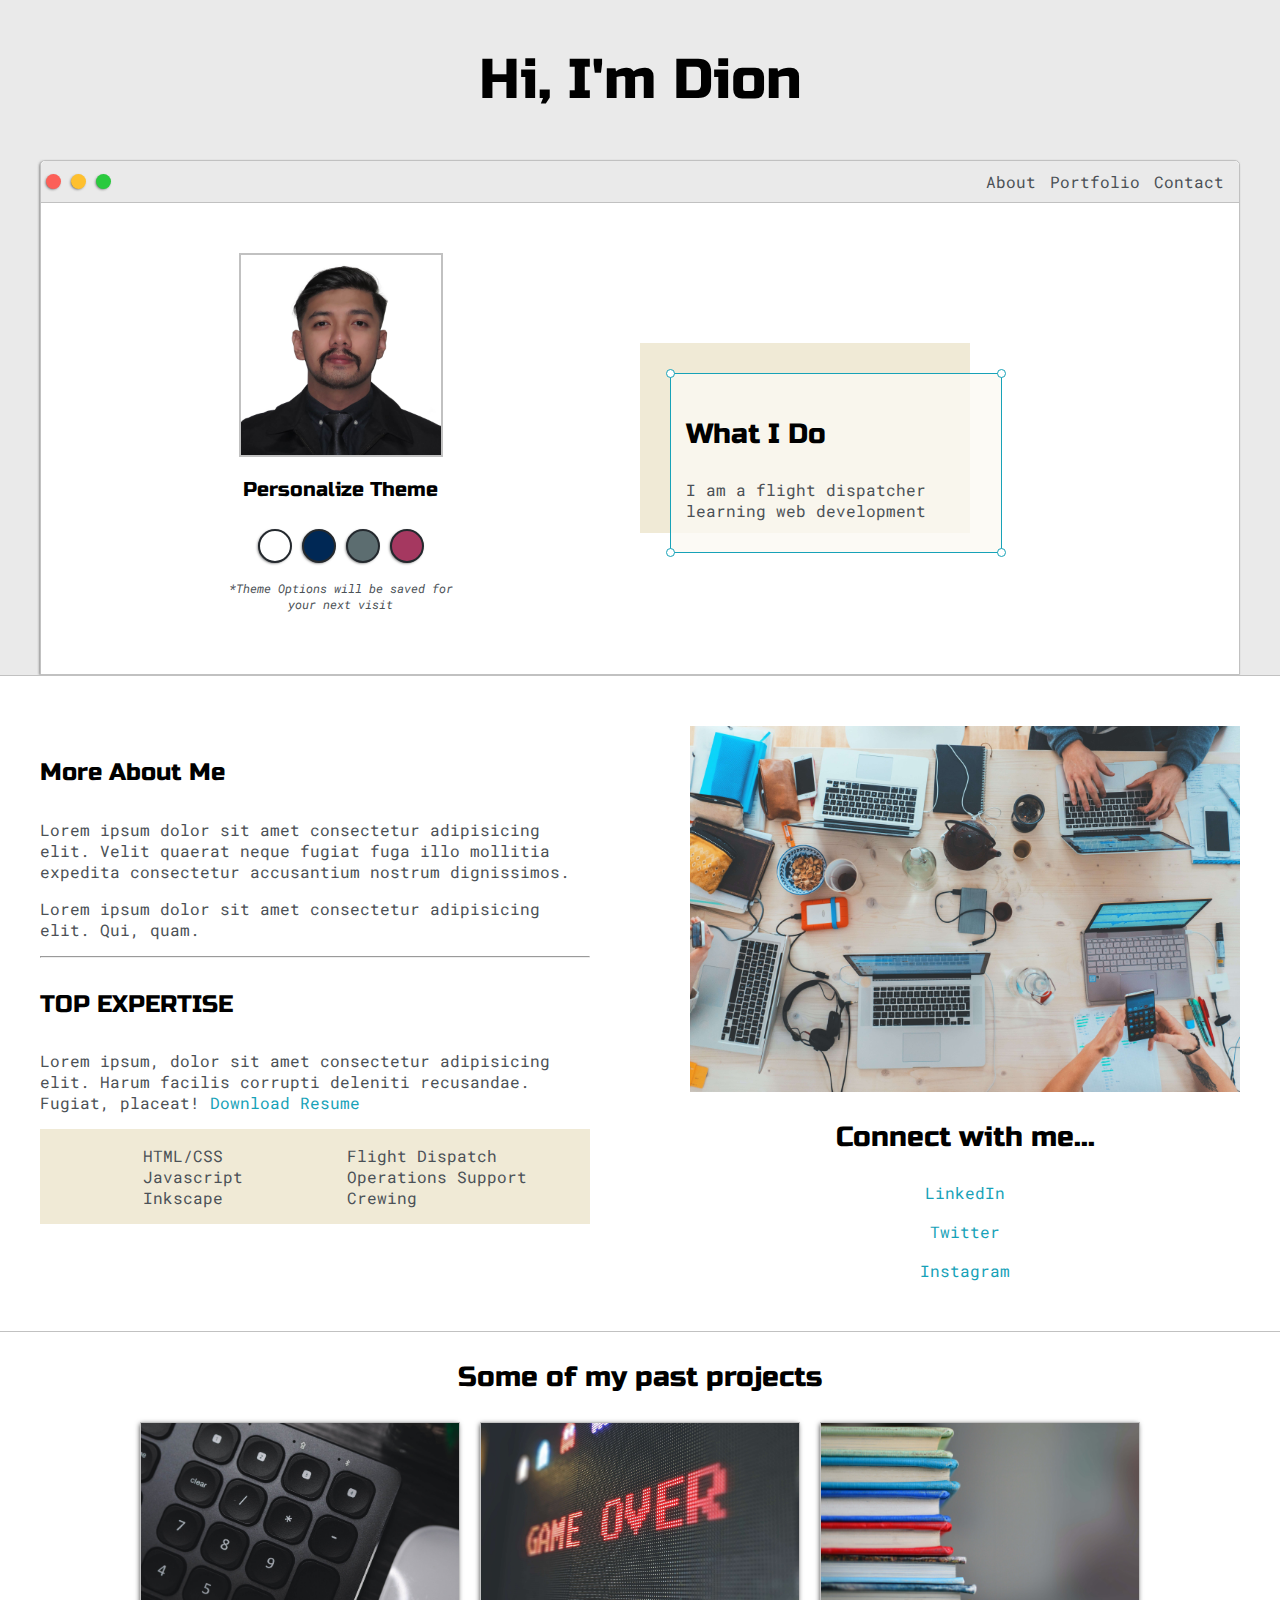
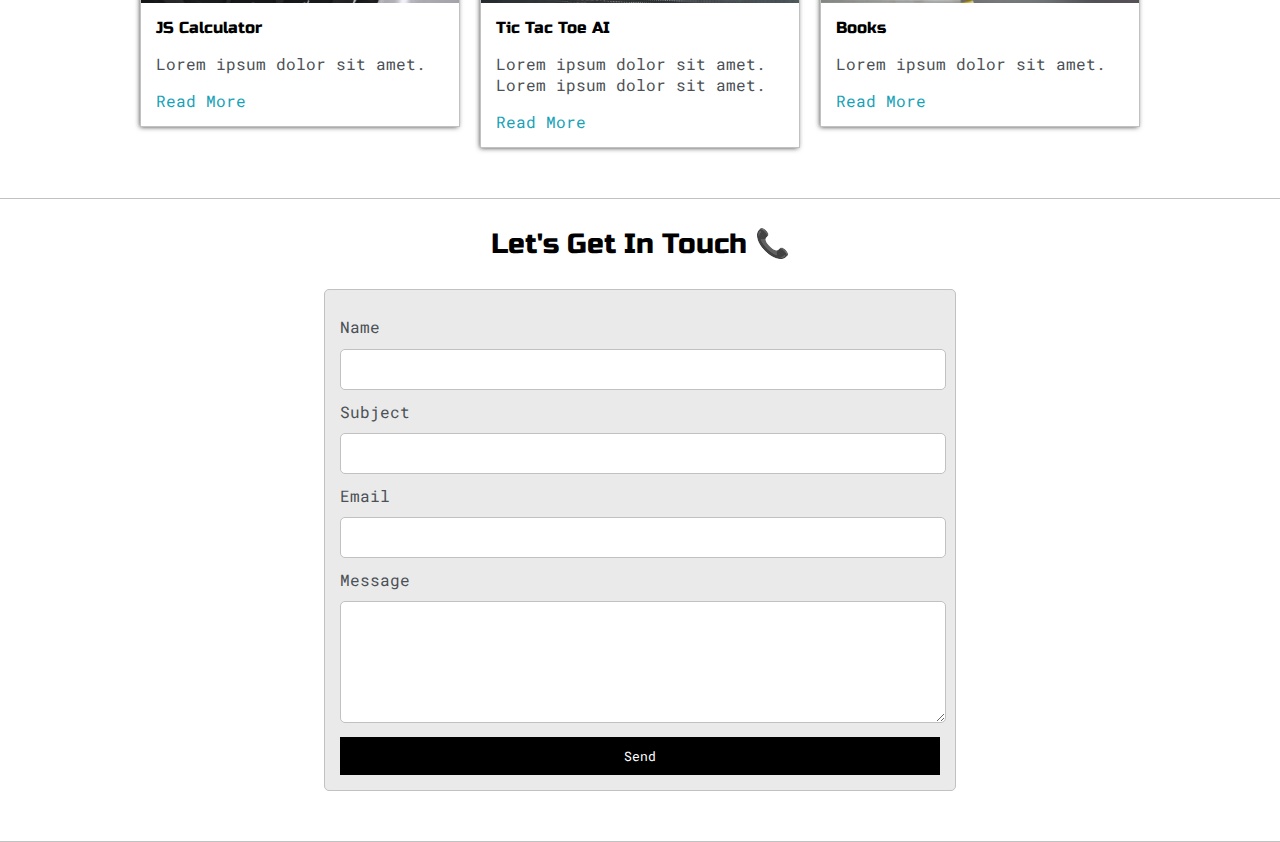
<file: Sample 01/index.html>
<!DOCTYPE html>
<html lang="en">
<head>
    <meta charset="UTF-8">
    <meta name="viewport" content="width=device-width, initial-scale=1.0">

    <link rel="stylesheet" href="style.css">
    <link id="theme-style" rel="stylesheet" href="style.css">

    <link href="https://fonts.googleapis.com/css2?family=Roboto+Mono:wght@500&family=Russo+One&display=swap" rel="stylesheet">
    <title>Dion Cadiz Jr</title>
</head>
<body>
    
    <section class="s1">
        <div class="main-container">
            <div class="greeting-wrapper">
                <h1>Hi, I'm Dion</h1>
            </div>

            <div class="intro-wrapper">
                <div class="nav-wrapper">
                    <div class="dots-wrapper">
                        <div id="dot-1" class="browser-dot"></div>
                        <div id="dot-2" class="browser-dot"></div>
                        <div id="dot-3" class="browser-dot"></div>
                    </div>

                    <!-- NAVIGATION -->
                    <ul id="navigation">
                        <li><a href="#">About</a></li>
                        <li><a href="#">Portfolio</a></li>
                        <li><a href="#">Contact</a></li>
                    </ul>
                </div>

                <!-- LEFT COLUMN -->
                <div class="left-column">
                    <img id="profile-pic" src="./img/Photo-Cadiz.jpg" alt="">
                    <h5 style="text-align: center; line-height:0;">Personalize Theme</h5>

                    <div id="theme-options-wrapper">
                        <div data-mode="style" id="light-mode" class="theme-dot"></div>
                        <div data-mode="blue" id="dark-mode" class="theme-dot"></div>
                        <div data-mode="pastel" id="green-mode" class="theme-dot"></div>
                        <div data-mode="red" id="purple-mode" class="theme-dot"></div>
                    </div>

                    <p id="settings-note">*Theme Options  will be saved for <br> your next visit</p>
                </div>

                <!-- RIGHT COLUMN -->
                <div class="right-column">
                    <div id="preview-shadow">
                        <div id="preview">
                            <div id="corner-tl" class="corner"></div>
                            <div id="corner-tr" class="corner"></div>
                            <h3>What I Do</h3>
                            <p>I am a flight dispatcher learning web development</p>
                            <div id="corner-br" class="corner"></div>
                            <div id="corner-bl" class="corner"></div>
                        </div>
                    </div>
                </div>
            </div>

        </div>
    </section>


    <section class="s2">
        <div class="main-container">

            <div id="about-wrapper">
                <div class="about-me">
                    <h4>More About Me</h4>

                    <p>Lorem ipsum dolor sit amet consectetur adipisicing elit. Velit quaerat neque fugiat fuga illo mollitia expedita consectetur accusantium nostrum dignissimos.</p>
                    
                    <p>Lorem ipsum dolor sit amet consectetur adipisicing elit. Qui, quam.</p>
                    
                    <hr>

                    <h4>TOP EXPERTISE</h4>
    
                    <p>Lorem ipsum, dolor sit amet consectetur adipisicing elit. Harum facilis corrupti deleniti recusandae. Fugiat, placeat! <a target="_blank" href="./Curriculum Vitae.pdf">Download Resume</a> </p>
    
                    <div id="skills">
                        <ul>
                            <li>HTML/CSS</li>
                            <li>Javascript</li>
                            <li>Inkscape</li>
                        </ul>
                        <ul>
                            <li>Flight Dispatch</li>
                            <li>Operations Support</li>
                            <li>Crewing</li>
                        </ul>
                    </div>
                </div>

                <div class="social-links">
                    <img id="social-img" src="./img/socmed.jpg" alt="">

                    <h3>Connect with me...</h3>
                    <a target="_blank" href="https://www.linkedin.com/in/dion-cadiz-jr-a9aa429b/">LinkedIn</a> 
                    <br>
                    <a target="_blank" href="https://twitter.com/_dioncdz">Twitter</a>
                    <br>
                    <a target="_blank" href="https://www.instagram.com/jong.snow/">Instagram</a>
                </div>
            </div>

        </div>
    </section>

    <section class="s2">
        <div class="main-container">
            <h3 style="text-align: center;">Some of my past projects</h3>

            <div class="post-wrapper">

                <!-- DIV is added so size will adjust accdg to content of texts -->
                <div>
                    <div class="post">
                        <img class="thumbnail" src="./img/calc.jpg" alt="">
                        <div class="post-preview">
                            <h6 class="post-title">JS Calculator</h6>
                            <p class="post-intro">Lorem ipsum dolor sit amet.</p>
                            <a href="#">Read More</a>
                        </div>
                    </div>
                </div>

                <div>
                    <div class="post">
                        <img class="thumbnail" src="./img/gameover.jpg" alt="">
                        <div class="post-preview">
                            <h6 class="post-title">Tic Tac Toe AI</h6>
                            <p class="post-intro">Lorem ipsum dolor sit amet. Lorem ipsum dolor sit amet.</p>
                            <a href="./post.html">Read More</a>
                        </div>
                    </div>
                </div>

                <div>
                    <div class="post">
                        <img class="thumbnail" src="./img/books.jpg" alt="">
                        <div class="post-preview">
                            <h6 class="post-title">Books</h6>
                            <p class="post-intro">Lorem ipsum dolor sit amet.</p>
                            <a href="#">Read More</a>
                        </div>
                    </div>
                </div>

            </div>
        </div>
    </section>

    <!-- FORM SECTION -->
    <section class="s2">
        <div class="main-container">
            <h3 style="text-align: center;">Let's Get In Touch &#128222</h3>


            <form id="contact-form" action="">
                <label for="">Name</label>
                <input type="text" name="name" class="input-field">

                <label for="">Subject</label>
                <input type="text" name="subject" class="input-field">

                <label for="">Email</label>
                <input type="email" name="" class="input-field">

                <label for="">Message</label>
                <textarea name="message" class="input-field" ></textarea>

                <input id="submit-btn" type="submit" value="Send">
            </form>
        </div>
    </section>

    <script src="script.js"></script>
</body>
</html>
</file>
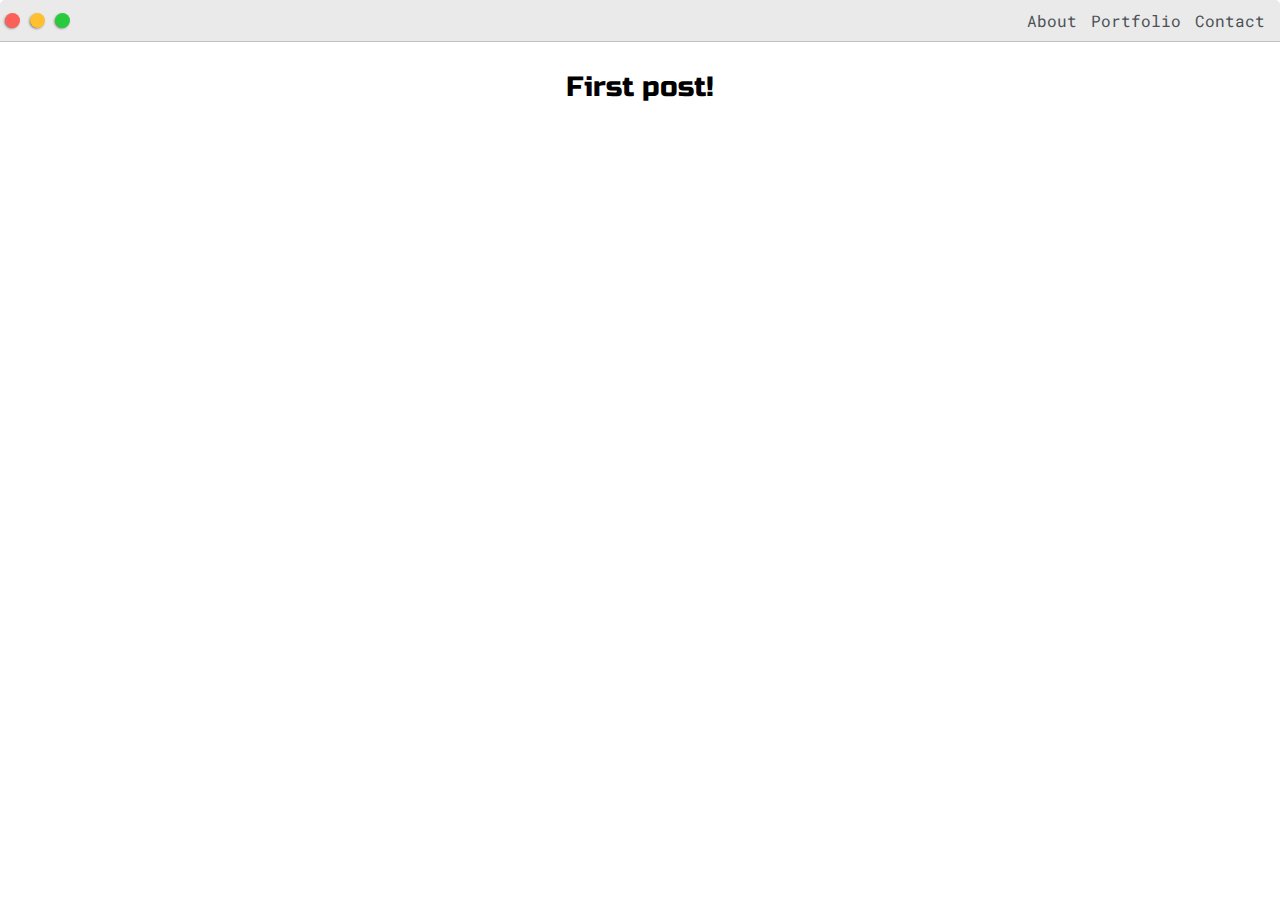
<file: Sample 01/post.html>
<!DOCTYPE html>
<html lang="en">
<head>
    <meta charset="UTF-8">
    <meta name="viewport" content="width=device-width, initial-scale=1.0">
    <link rel="stylesheet" href="style.css">
    <link href="https://fonts.googleapis.com/css2?family=Roboto+Mono:wght@500&family=Russo+One&display=swap" rel="stylesheet">
    <title>Dion Cadiz Jr</title>
</head>
<body>
    <div class="nav-wrapper">
        <div class="dots-wrapper">
            <div id="dot-1" class="browser-dot"></div>
            <div id="dot-2" class="browser-dot"></div>
            <div id="dot-3" class="browser-dot"></div>
        </div>

        <!-- NAVIGATION -->
        <ul id="navigation">
            <li><a href="#">About</a></li>
            <li><a href="#">Portfolio</a></li>
            <li><a href="#">Contact</a></li>
        </ul>
    </div>
    
    <div class="main-container">
        <h3 style="text-align: center;">First post!</h3>
    </div>
</body>
</html>
</file>
<file: Sample 01/style.css>
:root {
    --mainColor: #eaeaea;
    --secondaryColor: #fff;

    --borderColor: #c1c1c1;

    --mainText: black;
    --secondaryText: #4b5156;

    --themeDotBorder: #24292e;

    --previewBg: rgba(251,249,243,0.8);
    --previewShadow: #f0ead6;

    --buttonColor: black;

}

* {
    transition: background-color .2s ease;
}

html, body {
    padding: 0;
    margin: 0;
    scroll-behavior: smooth;
}

h1, h2, h3, h4, h5, h6, strong {
    color: var(--mainText);
    font-family: 'Russo One', sans-serif;
    font-weight: 500;
}

p, li, span, label, input, textarea {
    color: var(--secondaryText);
    font-family: 'Roboto Mono', monospace;
}

a {
    text-decoration: none;
    color:  #17a2b8;
    font-family: 'Roboto Mono', monospace;
}

ul {
    list-style: none;
}
h1 { font-size: 56px;}
h2 { font-size: 36px;}
h3 { font-size: 28px;}
h4 { font-size: 24px;}
h5 { font-size: 20px;}
h6 { font-size: 16px;}

.s1 {
    background-color: var(--mainColor);
    border-bottom: 1px solid var(--borderColor);
    overflow: auto;
}

.s2 {
    background-color: var(--secondaryColor);
    border-bottom: 1px solid var(--borderColor);
    overflow: auto;
}

.main-container {
    width: 1200px;
    margin: 0 auto;
}

/** SECTION 1*/
.greeting-wrapper {
    display: grid;
    text-align: center;
    align-content: center;
    /* border: 2px dashed lightcoral; */
    min-height: 10em;
}

.intro-wrapper {
    background-color: var(--secondaryColor);
    border: 1px solid var(--borderColor);
    border-radius: 5px 5px 0 0;

    box-shadow: -1px 1px 3px -1px rgba(0, 0, 0, 0.75);

    display: grid;
    grid-template-columns: 1fr 1fr;
    /* grid-template-rows: 3em 30em; */
    grid-template-areas: 
        'nav-wrapper nav-wrapper'
        'left-column right-column'
    ;
}

/* NAVIGATION */
.nav-wrapper {
    grid-area: nav-wrapper;
    border-radius: 5px 5px 0 0;
    border-bottom: 1px solid var(--borderColor);
    display: flex;
    justify-content: space-between;
    align-items: center;
    background-color: var(--mainColor);
}

#navigation {
    margin: 0;
    padding: 10px;
}

#navigation a {
    color: var(--secondaryText)
}
#navigation li {
    display: inline-block;
    margin: 0 5px;
}
.dots-wrapper {
    display: flex;
}

.browser-dot {
    background-color: #000;
    height: 15px;
    width: 15px;
    border-radius: 50%;
    margin: 5px;

    box-shadow: -1px 1px 3px -1px rgba(0, 0, 0, 0.75);
}


#dot-1 {
    background-color: #FC6058;
} 

#dot-2 {
    background-color: #FEC02F;
}

#dot-3 {
    background-color: #2ACA3E;
}

/* LEFT COLUMN */
.left-column {
    grid-area: left-column;
    padding-top: 50PX;
    padding-bottom: 50px;
}

#profile-pic {
    display: block;
    margin: 0 auto;
    height: 200px;
    width: 200px;
    /** Below is so image will be within size of the container */
    object-fit: cover;
    border: 2px solid var(--borderColor);
}

#theme-options-wrapper {
    display: flex;
    justify-content: center;
}

.theme-dot {
    height: 30px;
    width: 30px;
    background: #000;
    border-radius: 50%;
    transition: transform .2s;

    margin: 5px;
    border: 2px solid var(--themeDotBorder);
    box-shadow: -1px 1px 3px -1px rgba(0, 0, 0, 0.75);

    cursor: pointer;
}

.theme-dot:hover {
    box-shadow: -1px 5px 5px -1px var(--previewShadow);
    transform: translateY(-2px);
}

#light-mode {
    background-color: #fff;
}

#dark-mode {
    background-color: #002855;
}

#green-mode {
    background-color: #5c6d70;
}

#purple-mode {
    background-color: #a53860;
}

#settings-note {
    font-size: 12px;
    font-style: italic;
    text-align: center;
}

/* RIGHT COLUMN */
.right-column {
    grid-area: right-column;
    display: grid;
    align-content: center;

    padding-top: 50px;
    padding-bottom: 50px;
}

#preview-shadow {
    background-color: var(--previewShadow);
    width: 300px;
    height: 160px;
    padding-left: 30px;
    padding-top: 30px;
}

#preview {
    width: 300px;
    border: 1.5px solid #17a2b8;
    background-color: var(--previewBg);
    padding: 15px;
    position: relative;
}

.corner {
    width: 7px;
    height: 7px;
    border-radius: 50%;
    border: 1.5px solid #17a2b8;
    background: #fff;
    position: absolute;
}

#corner-tl {
    top: -5px;
    left: -5px;
}
#corner-tr {
    top: -5px;
    right: -5px;
}
#corner-br {
    bottom: -5px;
    right: -5px;
}
#corner-bl {
    bottom: -5px;
    left: -5px;
}

/* SECTION 2 */

/* ABOUT ME SECTION */
#about-wrapper {
    display: grid;
    grid-template-columns: repeat(auto-fit, minmax(320px, 1fr));
    padding-bottom: 50px;
    padding-top: 50px;
    gap: 100px
}

#skills {
    display: flex;
    justify-content: space-evenly;
    background-color: var(--previewShadow);
}

#social-img {
    width: 100%;
}

.social-links {
    display: grid;
    align-content: center;
    text-align: center;
}


/* PORTFOLIO SECTION */
.post-wrapper {
    display: grid;
    grid-template-columns: repeat(auto-fit, 320px);
    gap: 20px;
    justify-content: center;
    padding-bottom: 50px; 
}

.post {
    border: 1px solid var(--borderColor);
    box-shadow: -1px 1px 5px -1px rgba(0, 0, 0, 0.75);
}
.thumbnail {
    width: 100%;
    height: 180px;
    display: block;
    object-fit: cover;
}

.post-preview {
    background-color: #fff;
    padding: 15px;
}

.post-title {
    color: black;
    margin: 0;
}

.post-intro {
    color: #4b5156;
    font-size: 16px;
}

/* FORM SECTION */
#contact-form {
    display: block;
    max-width: 600px;
    margin: 0 auto;
    border: 1px solid var(--borderColor);
    padding: 15px;
    border-radius: 5px;
    background-color: var(--mainColor);
    margin-bottom: 50px;
}

#contact-form label {
    line-height: 2.7em;
}

#contact-form textarea {
    min-height: 100px;
    font-size: 14px;
}

.input-field {
    width: 100%;
    padding-top: 10px;
    padding-bottom: 10px;
    background-color: var(--secondaryColor);
    border-radius: 5px;
    border: 1px solid var(--borderColor);
    font-size: 14px;
}

#submit-btn {
    margin-top: 10px;
    width: 100%;
    padding-top: 10px;
    padding-bottom: 10px;
    color: #fff;
    background-color: var(--buttonColor);
    border: none;
}

@media screen and (max-width: 1200px) {
    .main-container {
        width: 95%;
    }

}

@media screen and (max-width: 800px) {
    .intro-wrapper {
        grid-template-columns: 1fr;
        grid-template-areas: 
            'nav-wrapper'
            'left-column'
            'right-column'
        ;
    }
    
    .right-column {
        justify-content: center;
    }
}
</file>
